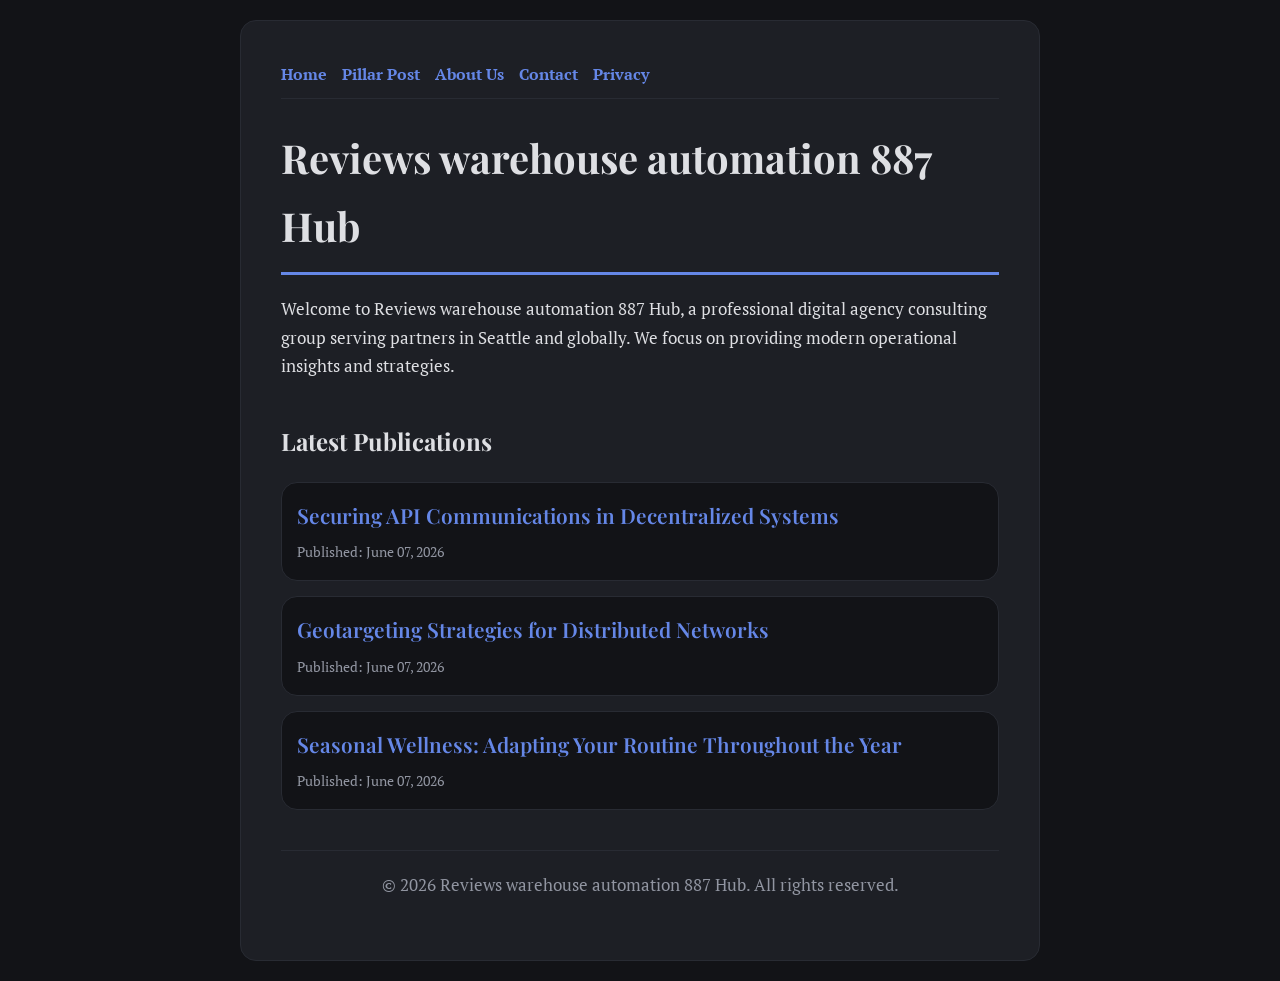
<file: index.html>
<!DOCTYPE html>
<html lang="en">
<head>
    <meta charset="UTF-8">
    <meta name="viewport" content="width=device-width, initial-scale=1.0">
    <title>Reviews warehouse automation 887 Hub | Digital Agency - Seattle</title>
    <meta name="description" content="Welcome to Reviews warehouse automation 887 Hub, a professional digital agency consulting group serving partners in Seattle and globally. We focus on providing modern operational insights and strategies.">
    <meta name="geo.region" content="US-WA" />
    <meta name="geo.placename" content="Seattle" />
    <meta name="geo.position" content="47.6062;-122.3321" />
    <meta name="ICBM" content="47.6062, -122.3321" />
    <link rel="stylesheet" href="style.css">
    <script type="application/ld+json">
{
  "@context": "https://schema.org",
  "@type": "LocalBusiness",
  "name": "Reviews warehouse automation 887 Hub",
  "url": "https://reviews-warehouse-automation-887.github.io",
  "telephone": "+1-206-555-0155",
  "address": {
    "@type": "PostalAddress",
    "addressLocality": "Seattle",
    "addressRegion": "WA",
    "postalCode": "98101",
    "addressCountry": "US"
  },
  "geo": {
    "@type": "GeoCoordinates",
    "latitude": 47.6062,
    "longitude": -122.3321
  }
}
</script>
</head>
<body>
    
        <div class="container" style="max-width: 800px;">
            <nav style="display: flex; gap: 15px; margin-bottom: 25px; border-bottom: 1px solid var(--border-color); padding-bottom: 10px; overflow-x: auto; flex-wrap: wrap;">
            <a href="index.html">Home</a>
            <a href="securing-api-communications-in-decentralized-systems.html">Pillar Post</a>
            <a href="about.html">About Us</a>
            <a href="contact.html">Contact</a>
            <a href="privacy.html">Privacy</a>
        </nav>
            <h1>Reviews warehouse automation 887 Hub</h1>
            <p>Welcome to Reviews warehouse automation 887 Hub, a professional digital agency consulting group serving partners in Seattle and globally. We focus on providing modern operational insights and strategies.</p>
            <h2 style="margin-top: 40px;">Latest Publications</h2>
            <ul style="list-style-type: none; padding-left: 0;">
                <li style="background: var(--bg-color); padding: 15px; border-radius: var(--border-radius); border: 1px solid var(--border-color); margin-bottom: 15px;">
                <h3 style="margin-bottom: 5px; font-size: 1.3rem;"><a href="securing-api-communications-in-decentralized-systems.html">Securing API Communications in Decentralized Systems</a></h3>
                <span style="font-size:0.85rem; color: var(--muted-text)">Published: June 07, 2026</span>
            </li>
<li style="background: var(--bg-color); padding: 15px; border-radius: var(--border-radius); border: 1px solid var(--border-color); margin-bottom: 15px;">
                <h3 style="margin-bottom: 5px; font-size: 1.3rem;"><a href="geotargeting-strategies-for-distributed-networks.html">Geotargeting Strategies for Distributed Networks</a></h3>
                <span style="font-size:0.85rem; color: var(--muted-text)">Published: June 07, 2026</span>
            </li>
<li style="background: var(--bg-color); padding: 15px; border-radius: var(--border-radius); border: 1px solid var(--border-color); margin-bottom: 15px;">
                <h3 style="margin-bottom: 5px; font-size: 1.3rem;"><a href="seasonal-wellness-adapting-your-routine-throughout-the-year.html">Seasonal Wellness: Adapting Your Routine Throughout the Year</a></h3>
                <span style="font-size:0.85rem; color: var(--muted-text)">Published: June 07, 2026</span>
            </li>

            </ul>
            <footer>
                <p>&copy; 2026 Reviews warehouse automation 887 Hub. All rights reserved.</p>
            </footer>
        </div>
        
</body>
</html>
</file>
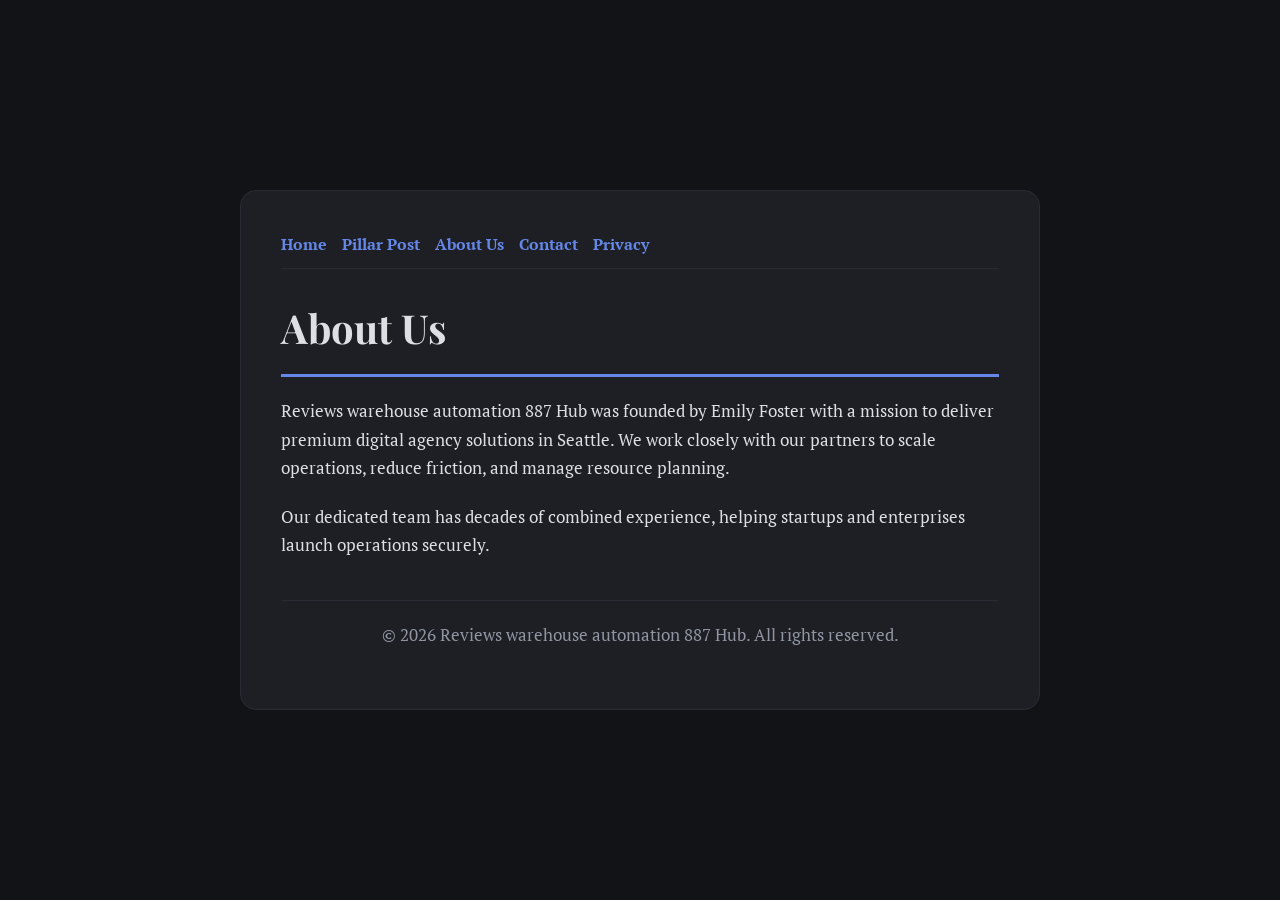
<file: about.html>
<!DOCTYPE html>
<html lang="en">
<head>
    <meta charset="UTF-8">
    <meta name="viewport" content="width=device-width, initial-scale=1.0">
    <title>About Us | Reviews warehouse automation 887 Hub</title>
    <meta name="description" content="Reviews warehouse automation 887 Hub was founded by Emily Foster with a mission to deliver premium digital agency solutions in Seattle. We work closely with our partners to scale operations, reduce friction, and manage resource planning.">
    <meta name="geo.region" content="US-WA" />
    <meta name="geo.placename" content="Seattle" />
    <meta name="geo.position" content="47.6062;-122.3321" />
    <meta name="ICBM" content="47.6062, -122.3321" />
    <link rel="stylesheet" href="style.css">
</head>
<body>
    
        <div class="container" style="max-width: 800px;">
            <nav style="display: flex; gap: 15px; margin-bottom: 25px; border-bottom: 1px solid var(--border-color); padding-bottom: 10px; overflow-x: auto; flex-wrap: wrap;">
            <a href="index.html">Home</a>
            <a href="securing-api-communications-in-decentralized-systems.html">Pillar Post</a>
            <a href="about.html">About Us</a>
            <a href="contact.html">Contact</a>
            <a href="privacy.html">Privacy</a>
        </nav>
            <h1>About Us</h1>
            <p>Reviews warehouse automation 887 Hub was founded by Emily Foster with a mission to deliver premium digital agency solutions in Seattle. We work closely with our partners to scale operations, reduce friction, and manage resource planning.</p>
            <p>Our dedicated team has decades of combined experience, helping startups and enterprises launch operations securely.</p>
            <footer>
                <p>&copy; 2026 Reviews warehouse automation 887 Hub. All rights reserved.</p>
            </footer>
        </div>
        
</body>
</html>
</file>
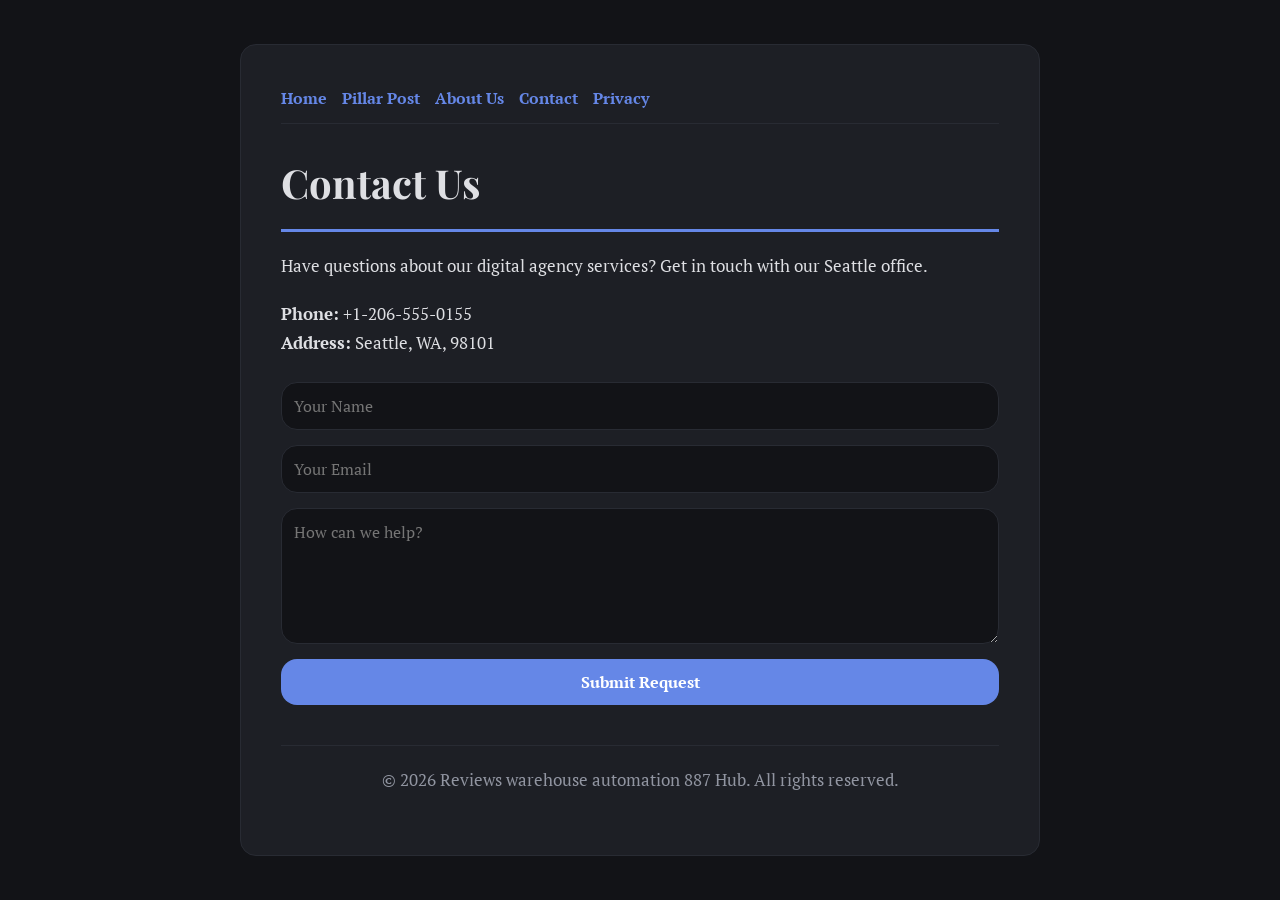
<file: contact.html>
<!DOCTYPE html>
<html lang="en">
<head>
    <meta charset="UTF-8">
    <meta name="viewport" content="width=device-width, initial-scale=1.0">
    <title>Contact Us | Reviews warehouse automation 887 Hub</title>
    <meta name="description" content="Have questions about our digital agency services? Get in touch with our Seattle office.">
    <meta name="geo.region" content="US-WA" />
    <meta name="geo.placename" content="Seattle" />
    <meta name="geo.position" content="47.6062;-122.3321" />
    <meta name="ICBM" content="47.6062, -122.3321" />
    <link rel="stylesheet" href="style.css">
</head>
<body>
    
        <div class="container" style="max-width: 800px;">
            <nav style="display: flex; gap: 15px; margin-bottom: 25px; border-bottom: 1px solid var(--border-color); padding-bottom: 10px; overflow-x: auto; flex-wrap: wrap;">
            <a href="index.html">Home</a>
            <a href="securing-api-communications-in-decentralized-systems.html">Pillar Post</a>
            <a href="about.html">About Us</a>
            <a href="contact.html">Contact</a>
            <a href="privacy.html">Privacy</a>
        </nav>
            <h1>Contact Us</h1>
            <p>Have questions about our digital agency services? Get in touch with our Seattle office.</p>
            <p><strong>Phone:</strong> +1-206-555-0155<br><strong>Address:</strong> Seattle, WA, 98101</p>
            <form action="https://formspree.io/f/placeholder" method="POST">
                <input type="text" name="name" placeholder="Your Name" required>
                <input type="email" name="email" placeholder="Your Email" required>
                <textarea name="message" placeholder="How can we help?" rows="5" required></textarea>
                <button type="submit">Submit Request</button>
            </form>
            <footer>
                <p>&copy; 2026 Reviews warehouse automation 887 Hub. All rights reserved.</p>
            </footer>
        </div>
        
</body>
</html>
</file>
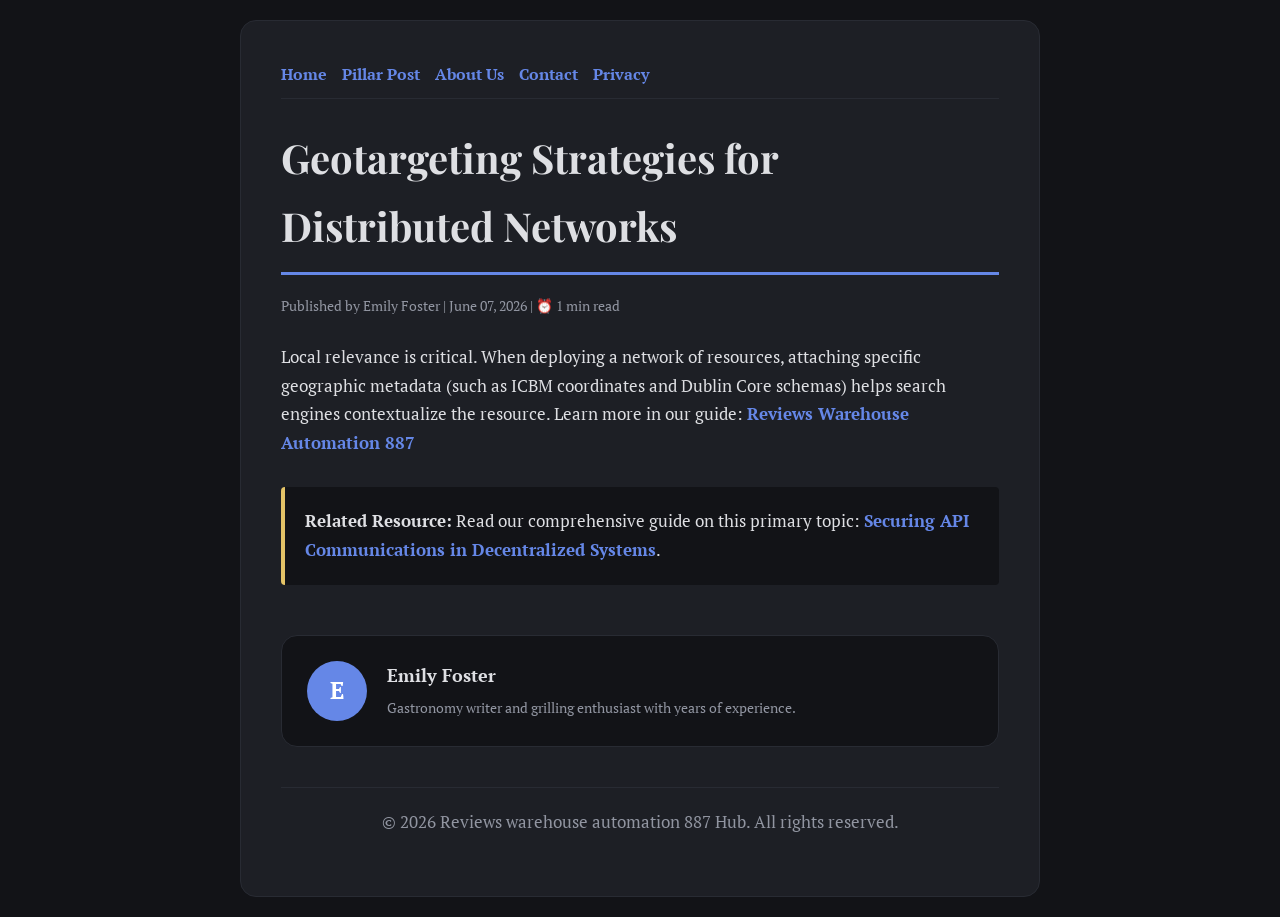
<file: geotargeting-strategies-for-distributed-networks.html>
<!DOCTYPE html>
<html lang="en">
<head>
    <meta charset="UTF-8">
    <meta name="viewport" content="width=device-width, initial-scale=1.0">
    <title>Geotargeting Strategies for Distributed Networks - Reviews warehouse automation 887 Hub</title>
    <meta name="description" content="Geotargeting Strategies for Distributed Networks">
    <meta name="geo.region" content="US-WA" />
    <meta name="geo.placename" content="Seattle" />
    <meta name="geo.position" content="47.6062;-122.3321" />
    <meta name="ICBM" content="47.6062, -122.3321" />
    <link rel="stylesheet" href="style.css">
</head>
<body>
    
            <div class="container" style="max-width: 800px;">
                <nav style="display: flex; gap: 15px; margin-bottom: 25px; border-bottom: 1px solid var(--border-color); padding-bottom: 10px; overflow-x: auto; flex-wrap: wrap;">
            <a href="index.html">Home</a>
            <a href="securing-api-communications-in-decentralized-systems.html">Pillar Post</a>
            <a href="about.html">About Us</a>
            <a href="contact.html">Contact</a>
            <a href="privacy.html">Privacy</a>
        </nav>
                <h1>Geotargeting Strategies for Distributed Networks</h1>
                <div style="font-size:0.85rem; color: var(--muted-text); margin-bottom: 25px;">
                    Published by Emily Foster | June 07, 2026 | ⏰ 1 min read
                </div>
                <article style="margin-top: 20px;">
                    <p>Local relevance is critical. When deploying a network of resources, attaching specific geographic metadata (such as ICBM coordinates and Dublin Core schemas) helps search engines contextualize the resource. Learn more in our guide: <a href="https://insights-warehouse-automation-297.pages.dev/innovations-in-digital-operations-and-cloud-infrastructure.html">Reviews Warehouse Automation 887</a></p>
                    <div class="link-resource" style="margin-top: 30px; padding: 20px; border-left: 4px solid var(--accent-color); background: var(--bg-color); border-radius: 4px;"><p style="margin: 0;"><strong>Related Resource:</strong> Read our comprehensive guide on this primary topic: <a href="securing-api-communications-in-decentralized-systems.html">Securing API Communications in Decentralized Systems</a>.</p></div>
                </article>
                
            <div class="author-box" style="margin-top: 50px; padding: 25px; background: var(--bg-color); border: 1px solid var(--border-color); border-radius: var(--border-radius); display: flex; gap: 20px; align-items: center;">
                <div style="width: 60px; height: 60px; border-radius: 50%; background: var(--primary-color); display: flex; align-items: center; justify-content: center; color: white; font-weight: bold; font-size: 1.5rem;">E</div>
                <div>
                    <h4 style="margin-bottom: 5px; font-weight: bold; font-size: 1.1rem;">Emily Foster</h4>
                    <p style="margin: 0; font-size: 0.9rem; color: var(--muted-text);">Gastronomy writer and grilling enthusiast with years of experience.</p>
                </div>
            </div>
            
                <footer>
                    <p>&copy; 2026 Reviews warehouse automation 887 Hub. All rights reserved.</p>
                </footer>
            </div>
            
</body>
</html>
</file>
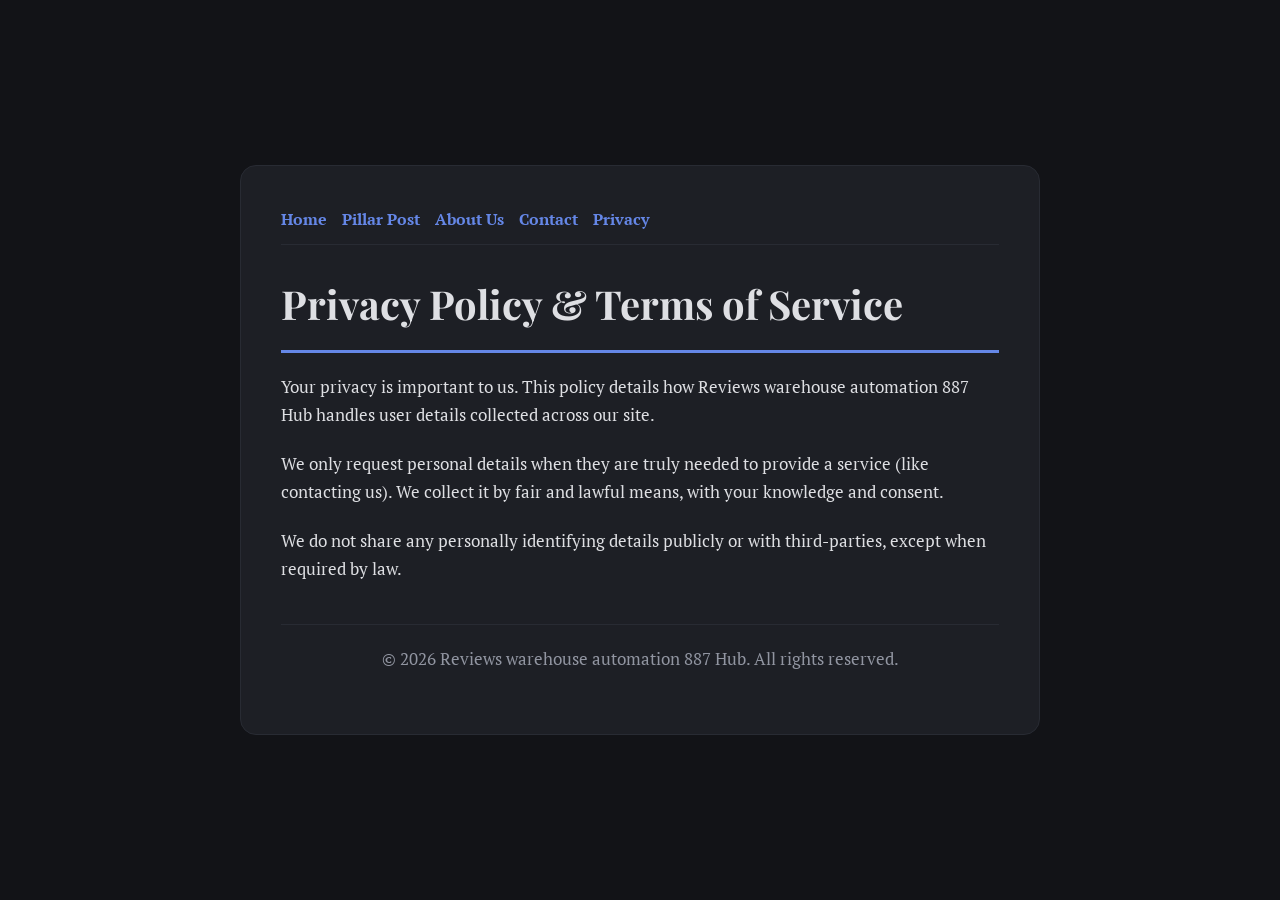
<file: privacy.html>
<!DOCTYPE html>
<html lang="en">
<head>
    <meta charset="UTF-8">
    <meta name="viewport" content="width=device-width, initial-scale=1.0">
    <title>Privacy Policy & Terms of Service - Reviews warehouse automation 887 Hub</title>
    <meta name="description" content="Your privacy is important to us. This policy details how Reviews warehouse automation 887 Hub handles user details collected across our site.">
    <meta name="geo.region" content="US-WA" />
    <meta name="geo.placename" content="Seattle" />
    <meta name="geo.position" content="47.6062;-122.3321" />
    <meta name="ICBM" content="47.6062, -122.3321" />
    <link rel="stylesheet" href="style.css">
</head>
<body>
    
        <div class="container" style="max-width: 800px;">
            <nav style="display: flex; gap: 15px; margin-bottom: 25px; border-bottom: 1px solid var(--border-color); padding-bottom: 10px; overflow-x: auto; flex-wrap: wrap;">
            <a href="index.html">Home</a>
            <a href="securing-api-communications-in-decentralized-systems.html">Pillar Post</a>
            <a href="about.html">About Us</a>
            <a href="contact.html">Contact</a>
            <a href="privacy.html">Privacy</a>
        </nav>
            <h1>Privacy Policy & Terms of Service</h1>
            <p>Your privacy is important to us. This policy details how Reviews warehouse automation 887 Hub handles user details collected across our site.</p>
            <p>We only request personal details when they are truly needed to provide a service (like contacting us). We collect it by fair and lawful means, with your knowledge and consent.</p>
            <p>We do not share any personally identifying details publicly or with third-parties, except when required by law.</p>
            <footer>
                <p>&copy; 2026 Reviews warehouse automation 887 Hub. All rights reserved.</p>
            </footer>
        </div>
        
</body>
</html>
</file>
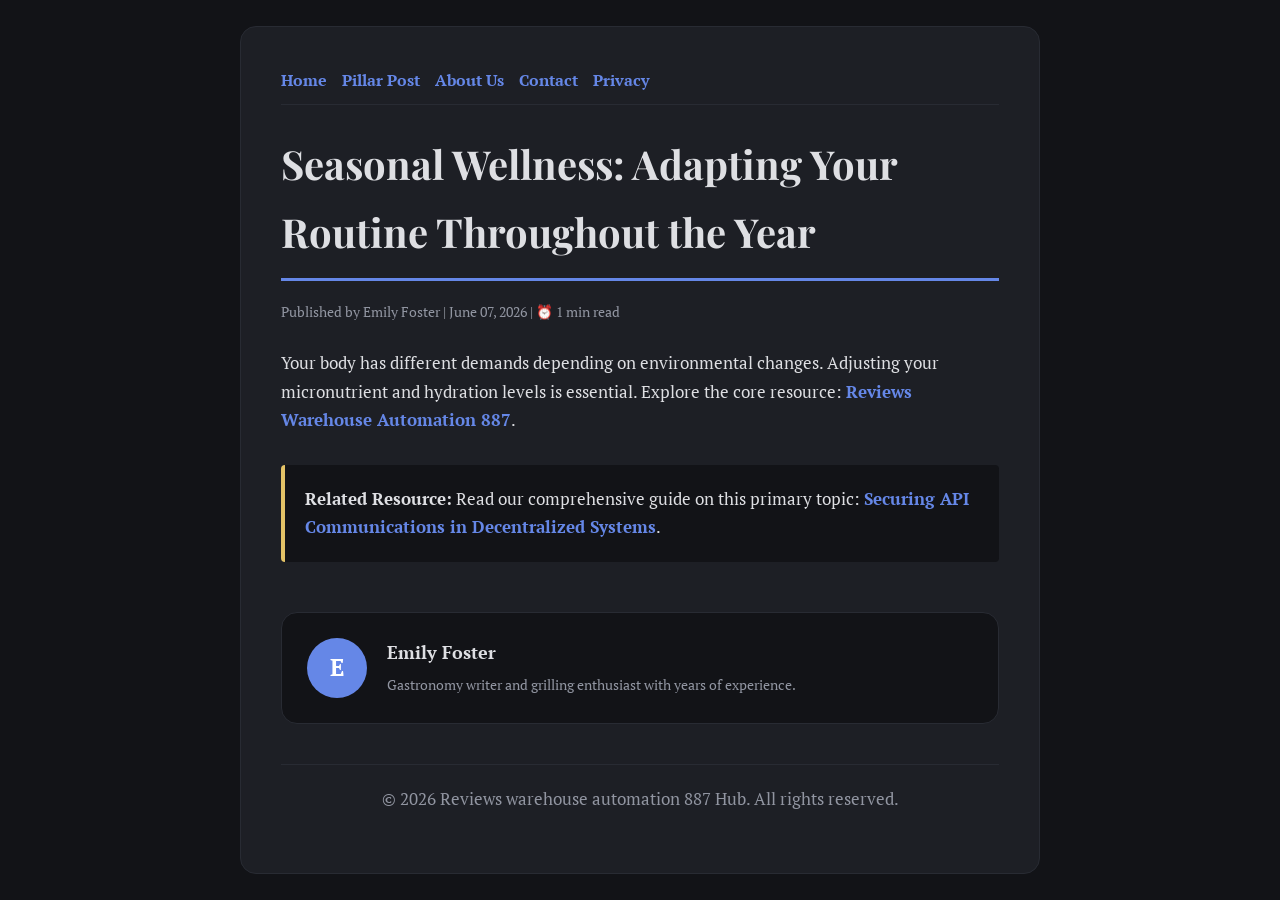
<file: seasonal-wellness-adapting-your-routine-throughout-the-year.html>
<!DOCTYPE html>
<html lang="en">
<head>
    <meta charset="UTF-8">
    <meta name="viewport" content="width=device-width, initial-scale=1.0">
    <title>Seasonal Wellness: Adapting Your Routine Throughout the Year - Reviews warehouse automation 887 Hub</title>
    <meta name="description" content="Seasonal Wellness: Adapting Your Routine Throughout the Year">
    <meta name="geo.region" content="US-WA" />
    <meta name="geo.placename" content="Seattle" />
    <meta name="geo.position" content="47.6062;-122.3321" />
    <meta name="ICBM" content="47.6062, -122.3321" />
    <link rel="stylesheet" href="style.css">
</head>
<body>
    
            <div class="container" style="max-width: 800px;">
                <nav style="display: flex; gap: 15px; margin-bottom: 25px; border-bottom: 1px solid var(--border-color); padding-bottom: 10px; overflow-x: auto; flex-wrap: wrap;">
            <a href="index.html">Home</a>
            <a href="securing-api-communications-in-decentralized-systems.html">Pillar Post</a>
            <a href="about.html">About Us</a>
            <a href="contact.html">Contact</a>
            <a href="privacy.html">Privacy</a>
        </nav>
                <h1>Seasonal Wellness: Adapting Your Routine Throughout the Year</h1>
                <div style="font-size:0.85rem; color: var(--muted-text); margin-bottom: 25px;">
                    Published by Emily Foster | June 07, 2026 | ⏰ 1 min read
                </div>
                <article style="margin-top: 20px;">
                    <p>Your body has different demands depending on environmental changes. Adjusting your micronutrient and hydration levels is essential. Explore the core resource: <a href="https://insights-warehouse-automation-297.pages.dev/innovations-in-digital-operations-and-cloud-infrastructure.html">Reviews Warehouse Automation 887</a>.</p>
                    <div class="link-resource" style="margin-top: 30px; padding: 20px; border-left: 4px solid var(--accent-color); background: var(--bg-color); border-radius: 4px;"><p style="margin: 0;"><strong>Related Resource:</strong> Read our comprehensive guide on this primary topic: <a href="securing-api-communications-in-decentralized-systems.html">Securing API Communications in Decentralized Systems</a>.</p></div>
                </article>
                
            <div class="author-box" style="margin-top: 50px; padding: 25px; background: var(--bg-color); border: 1px solid var(--border-color); border-radius: var(--border-radius); display: flex; gap: 20px; align-items: center;">
                <div style="width: 60px; height: 60px; border-radius: 50%; background: var(--primary-color); display: flex; align-items: center; justify-content: center; color: white; font-weight: bold; font-size: 1.5rem;">E</div>
                <div>
                    <h4 style="margin-bottom: 5px; font-weight: bold; font-size: 1.1rem;">Emily Foster</h4>
                    <p style="margin: 0; font-size: 0.9rem; color: var(--muted-text);">Gastronomy writer and grilling enthusiast with years of experience.</p>
                </div>
            </div>
            
                <footer>
                    <p>&copy; 2026 Reviews warehouse automation 887 Hub. All rights reserved.</p>
                </footer>
            </div>
            
</body>
</html>
</file>
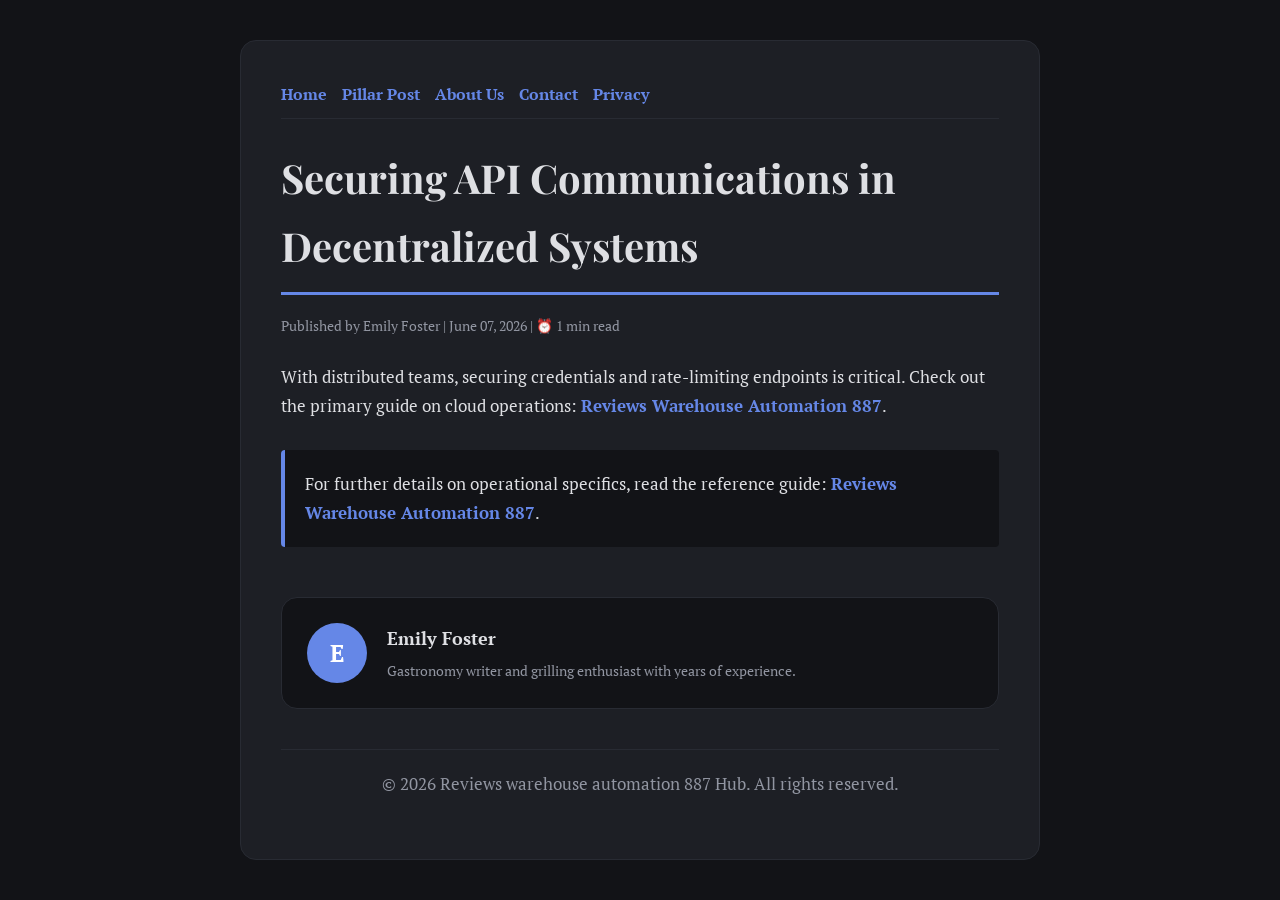
<file: securing-api-communications-in-decentralized-systems.html>
<!DOCTYPE html>
<html lang="en">
<head>
    <meta charset="UTF-8">
    <meta name="viewport" content="width=device-width, initial-scale=1.0">
    <title>Securing API Communications in Decentralized Systems - Reviews warehouse automation 887 Hub</title>
    <meta name="description" content="Securing API Communications in Decentralized Systems">
    <meta name="geo.region" content="US-WA" />
    <meta name="geo.placename" content="Seattle" />
    <meta name="geo.position" content="47.6062;-122.3321" />
    <meta name="ICBM" content="47.6062, -122.3321" />
    <link rel="stylesheet" href="style.css">
</head>
<body>
    
            <div class="container" style="max-width: 800px;">
                <nav style="display: flex; gap: 15px; margin-bottom: 25px; border-bottom: 1px solid var(--border-color); padding-bottom: 10px; overflow-x: auto; flex-wrap: wrap;">
            <a href="index.html">Home</a>
            <a href="securing-api-communications-in-decentralized-systems.html">Pillar Post</a>
            <a href="about.html">About Us</a>
            <a href="contact.html">Contact</a>
            <a href="privacy.html">Privacy</a>
        </nav>
                <h1>Securing API Communications in Decentralized Systems</h1>
                <div style="font-size:0.85rem; color: var(--muted-text); margin-bottom: 25px;">
                    Published by Emily Foster | June 07, 2026 | ⏰ 1 min read
                </div>
                <article style="margin-top: 20px;">
                    <p>With distributed teams, securing credentials and rate-limiting endpoints is critical. Check out the primary guide on cloud operations: <a href="https://insights-warehouse-automation-297.pages.dev/innovations-in-digital-operations-and-cloud-infrastructure.html">Reviews Warehouse Automation 887</a>.</p>
                    <div class="link-resource" style="margin-top: 30px; padding: 20px; border-left: 4px solid var(--primary-color); background: var(--bg-color); border-radius: 4px;"><p style="margin: 0;">For further details on operational specifics, read the reference guide: <strong><a href="https://insights-warehouse-automation-297.pages.dev/innovations-in-digital-operations-and-cloud-infrastructure.html">Reviews Warehouse Automation 887</a></strong>.</p></div>
                </article>
                
            <div class="author-box" style="margin-top: 50px; padding: 25px; background: var(--bg-color); border: 1px solid var(--border-color); border-radius: var(--border-radius); display: flex; gap: 20px; align-items: center;">
                <div style="width: 60px; height: 60px; border-radius: 50%; background: var(--primary-color); display: flex; align-items: center; justify-content: center; color: white; font-weight: bold; font-size: 1.5rem;">E</div>
                <div>
                    <h4 style="margin-bottom: 5px; font-weight: bold; font-size: 1.1rem;">Emily Foster</h4>
                    <p style="margin: 0; font-size: 0.9rem; color: var(--muted-text);">Gastronomy writer and grilling enthusiast with years of experience.</p>
                </div>
            </div>
            
                <footer>
                    <p>&copy; 2026 Reviews warehouse automation 887 Hub. All rights reserved.</p>
                </footer>
            </div>
            
</body>
</html>
</file>
<file: style.css>
@import url('https://fonts.googleapis.com/css2?family=Playfair+Display:wght@700&family=PT+Serif:wght@400;600&display=swap');

:root {
    --bg-color: hsl(224, 12%, 8%);
    --card-bg: hsl(224, 12%, 13%);
    --text-color: hsl(224, 8%, 88%);
    --muted-text: hsl(224, 8%, 60%);
    --primary-color: hsl(224, 73%, 65%);
    --accent-color: hsl(44, 70%, 65%);
    --border-color: hsl(224, 12%, 18%);
    --border-radius: 16px;
    --shadow: none;
    --font-headline: 'Playfair Display', sans-serif;
    --font-body: 'PT Serif', sans-serif;
}

* {
    box-sizing: border-box;
    margin: 0;
    padding: 0;
}

body {
    background-color: var(--bg-color);
    color: var(--text-color);
    font-family: var(--font-body);
    line-height: 1.7;
    padding: 20px;
    display: flex;
    justify-content: center;
    min-height: 100vh;
}

a {
    color: var(--primary-color);
    text-decoration: none;
    font-weight: 600;
    transition: color 0.2s ease;
}

a:hover {
    color: var(--accent-color);
    text-decoration: underline;
}

.container {
    width: 100%;
    max-width: 900px;
    background: var(--card-bg);
    border: 1px solid var(--border-color);
    border-radius: var(--border-radius);
    padding: 40px;
    box-shadow: var(--shadow);
    margin: auto;
}

h1, h2, h3 {
    font-family: var(--font-headline);
    margin-bottom: 20px;
    color: var(--text-color);
}

h1 {
    font-size: 2.5rem;
    border-bottom: 3px solid var(--primary-color);
    padding-bottom: 12px;
}

p {
    margin-bottom: 20px;
    font-size: 1.05rem;
}

ul {
    margin-bottom: 20px;
    padding-left: 20px;
}

li {
    margin-bottom: 8px;
}

form {
    display: flex;
    flex-direction: column;
    gap: 15px;
    margin-top: 25px;
}

input, textarea, button {
    padding: 12px;
    border: 1px solid var(--border-color);
    border-radius: var(--border-radius);
    font-family: var(--font-body);
    font-size: 1rem;
    background: var(--bg-color);
    color: var(--text-color);
}

button {
    background: var(--primary-color);
    color: white;
    font-weight: 600;
    border: none;
    cursor: pointer;
    transition: background 0.2s ease;
}

button:hover {
    background: var(--accent-color);
}

footer {
    margin-top: 40px;
    border-top: 1px solid var(--border-color);
    padding-top: 20px;
    font-size: 0.9rem;
    color: var(--muted-text);
    text-align: center;
}
</file>
